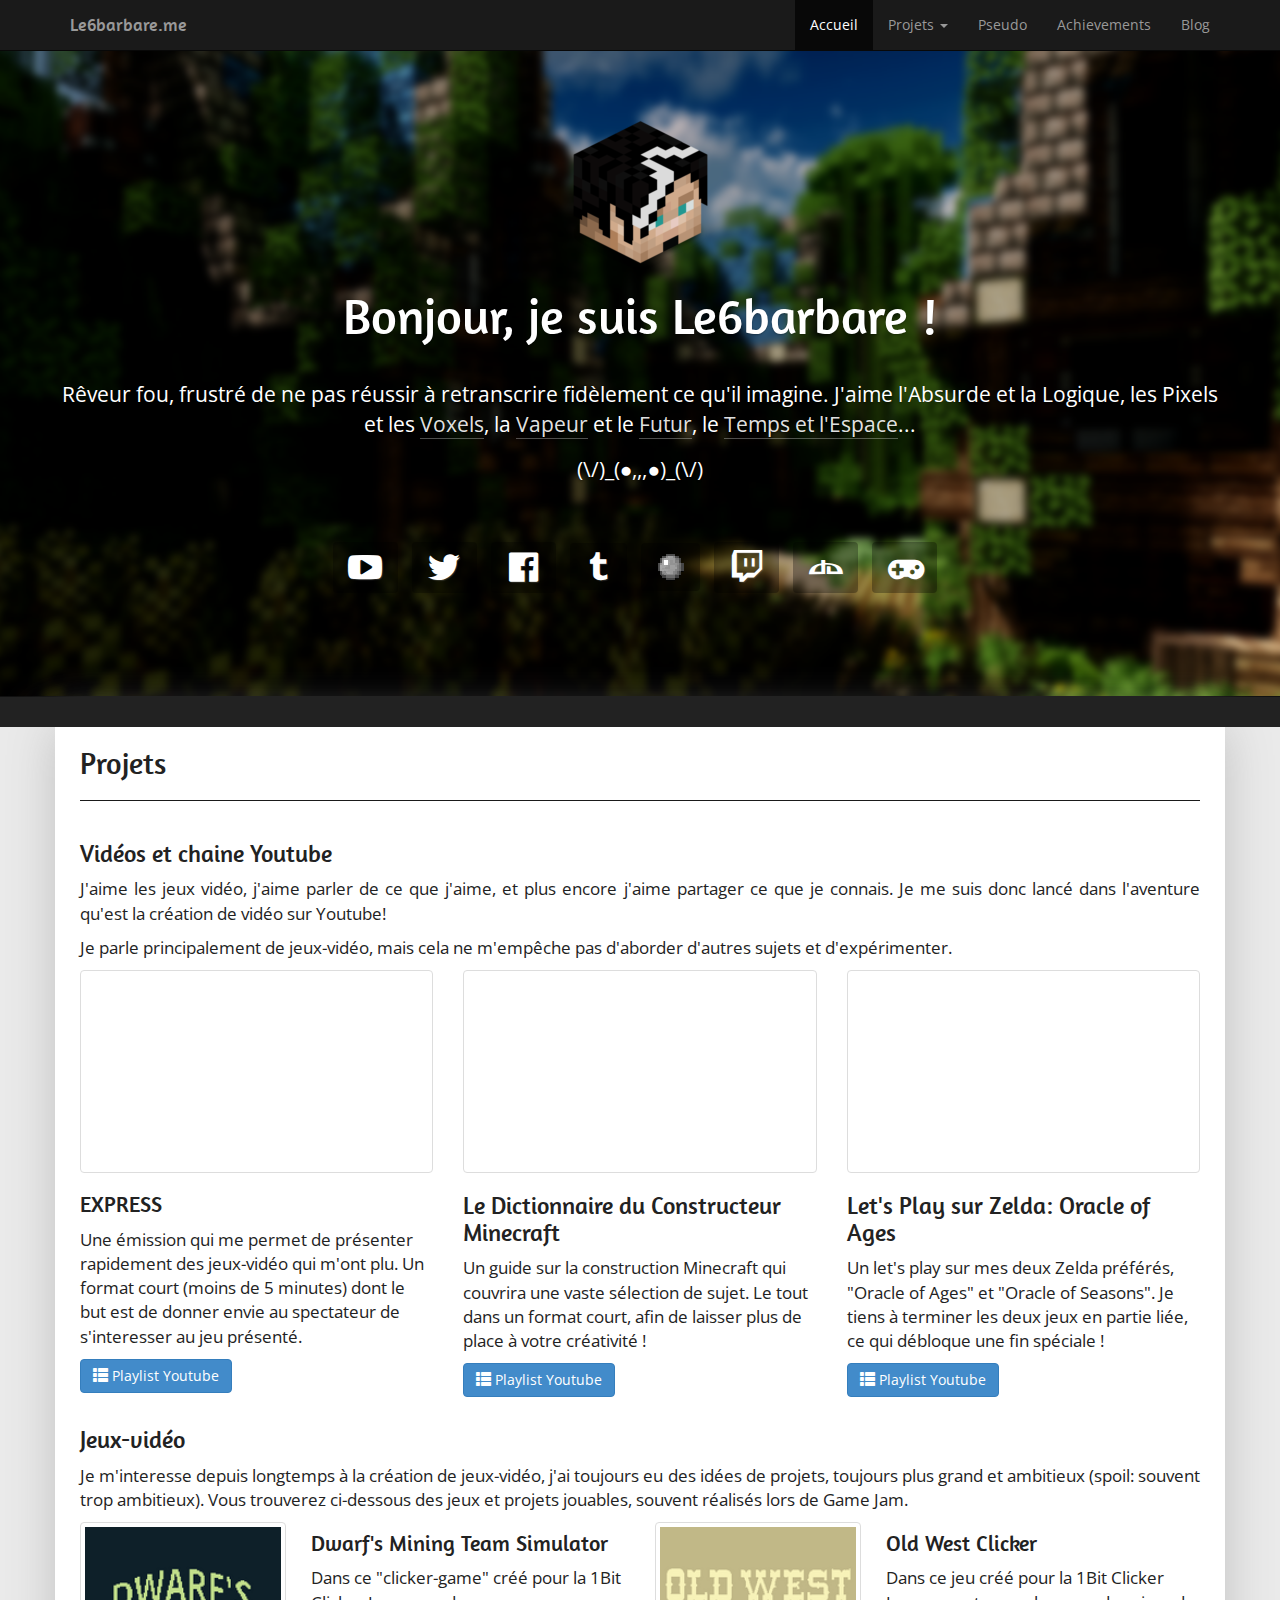
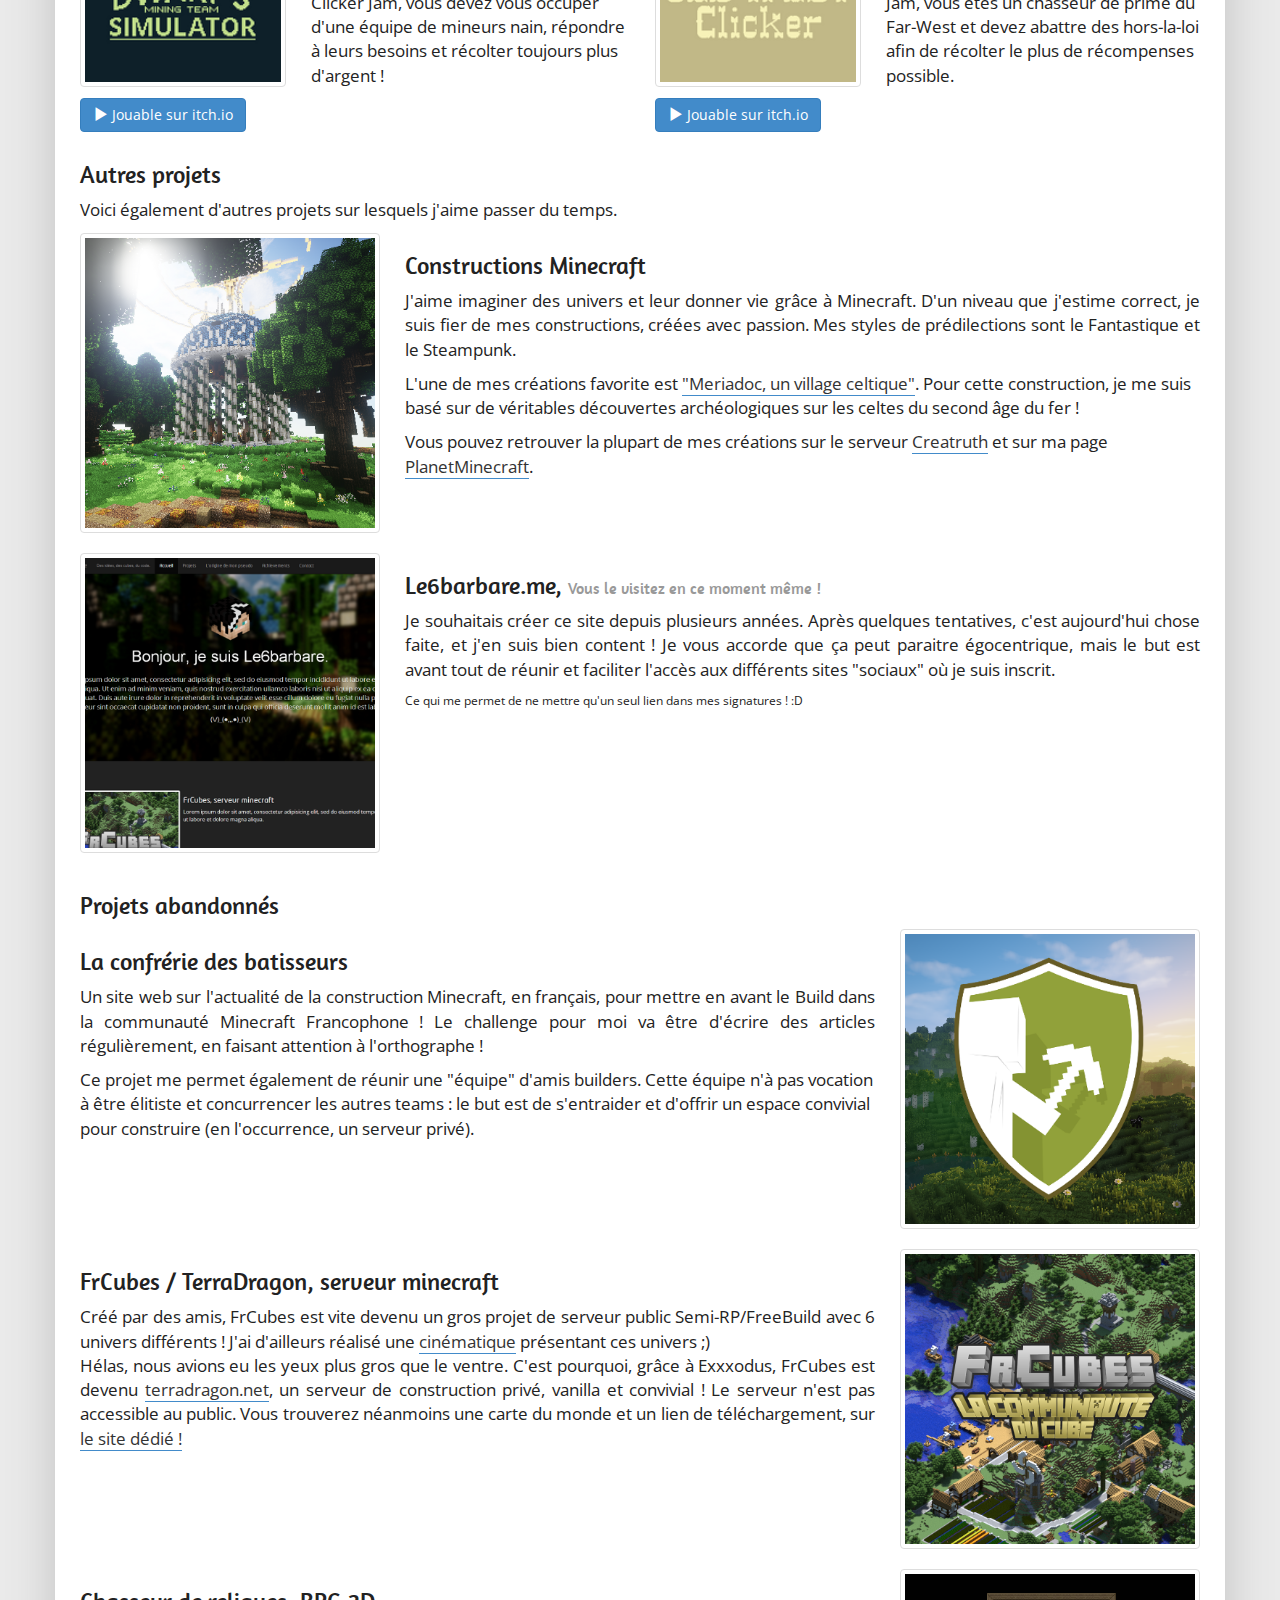
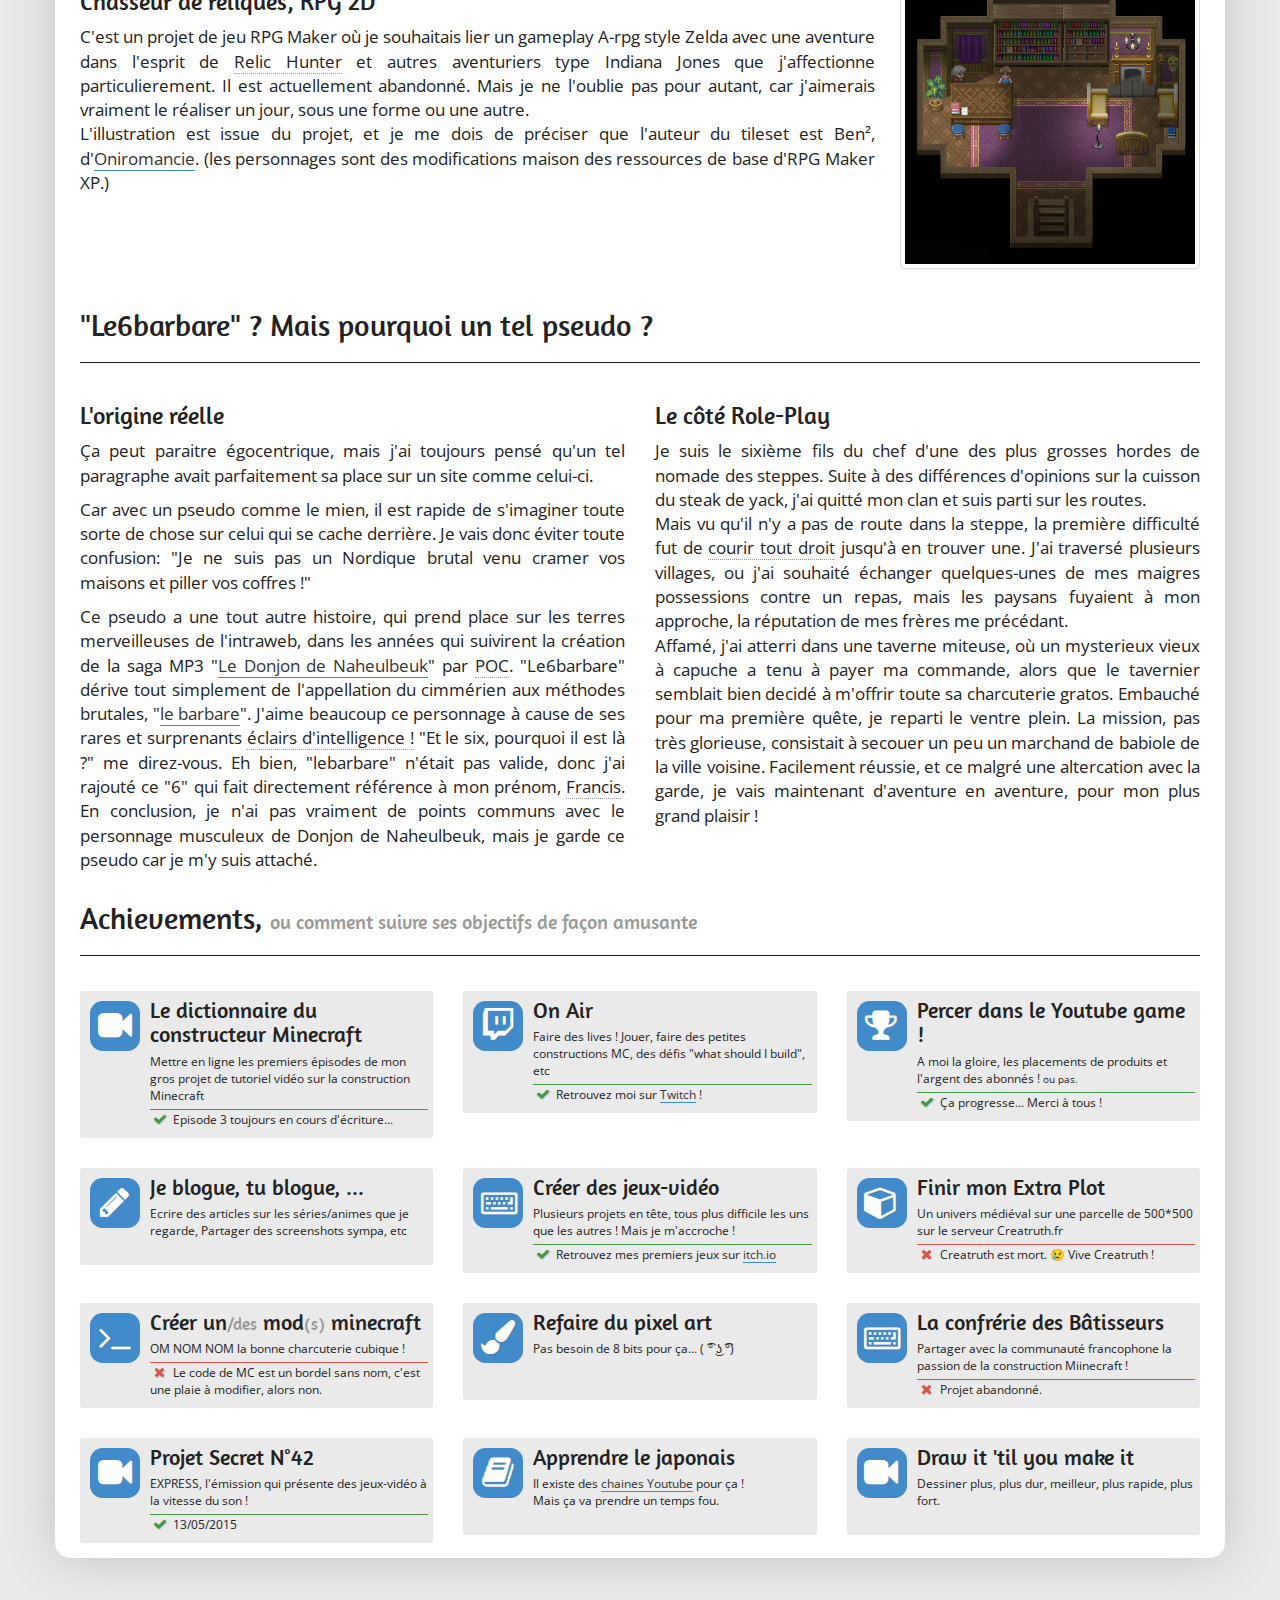
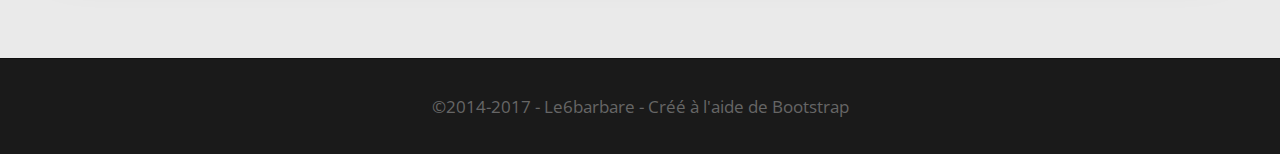
<file: index.html>
<!DOCTYPE html>
<html>
<head>
	<meta http-equiv="Content-Type" content="text/html; charset=UTF-8">
	<meta charset="utf-8">
	<meta name="viewport" content="width=device-width, initial-scale=1.0">

	<title>Bonjour, je suis Le6barbare !</title>

	<!-- Ajout des meta pour référencement !-->
    <meta name="description" content="Rêveur fou, frustré de ne pas réussir à retranscrire fidèlement ce qu'il imagine. J'aime l'absurde et la logique, les Pixels et les Voxels, la Vapeur et le Futur...">
    <meta name="author" content="Le6barbare">
    <link href="https://plus.google.com/108035519529086356858" rel="publisher">

	<link rel="shortcut icon" href="./img/favicon.ico">
	<link href="./css/bootstrap.css" rel="stylesheet">
	<link href='http://fonts.googleapis.com/css?family=Open+Sans:400,600,300' rel='stylesheet' type='text/css'>
	<link rel="stylesheet" media="screen" type="text/css" href="./css/style.css" />
	<link rel="stylesheet" media="screen" type="text/css" href="./css/icon.css" />
	<script>
		(function(i,s,o,g,r,a,m){i['GoogleAnalyticsObject']=r;i[r]=i[r]||function(){(i[r].q=i[r].q||[]).push(arguments)},i[r].l=1*new Date();a=s.createElement(o),m=s.getElementsByTagName(o)[0];a.async=1;a.src=g;m.parentNode.insertBefore(a,m)})(window,document,'script','//www.google-analytics.com/analytics.js','ga');
		ga('create', 'UA-49231949-1', 'le6barbare.me');
		ga('send', 'pageview');
	</script>
</head>
<body data-spy="scroll" data-target=".navbar" id="top">
	<!-- Nav' bar -->
	<nav class="navbar navbar-inverse navbar-fixed-top" role="navigation">
		<div class="container">
			<div class="navbar-header">
				<button type="button" class="navbar-toggle" data-toggle="collapse" data-target=".navbar-collapse">
					<span class="sr-only">Toggle navigation</span>
					<span class="icon-bar"></span>
					<span class="icon-bar"></span>
					<span class="icon-bar"></span>
				</button>
				<a class="navbar-brand" href="#">Le6barbare.me</a>
			</div>

			<div class="collapse navbar-collapse">
				<ul class="nav navbar-nav navbar-right">
					<li class="active"><a href="#top">Accueil</a></li>
					<li class="dropdown">
						<a href="#" class="dropdown-toggle" data-toggle="dropdown">Projets <b class="caret"></b></a>
						<ul class="dropdown-menu">
							<li><a href="#videos">Vidéos</a></li>
							<li><a href="#jeux">Jeux</a></li>
							<li><a href="#autres">Autres</a></li>
							<li><a href="#projetsabandon">Projets Abandonnés</a></li>
						</ul>
					</li>
					<li><a href="#pseudo">Pseudo</a></li>
					<li><a href="#achievements">Achievements</a></li>
					<li><a href="http://le6barbare.tumblr.com/">Blog</a></li>
				</ul>
			</div>
		</div>
	</nav>

	<div class="jumbotron">
		<div class="container">
			<div class="row">
				<img class="hidden-xs" src="./img/head.png" alt="La tête de mon skin MC en 3D.">
				<h1>Bonjour, je suis Le6barbare !</h1>
				<p>Rêveur fou, frustré de ne pas réussir à retranscrire fidèlement ce qu'il imagine. J'aime l'Absurde et la Logique, les Pixels et les <a href="https://minecraft.net/">Voxels</a>, la <a href="http://fr.wikipedia.org/wiki/Steampunk">Vapeur</a> et le <a href="http://fr.wikipedia.org/wiki/Cyberpunk">Futur</a>, le <a href="http://fr.wikipedia.org/wiki/Doctor_Who">Temps et l'Espace</a>...</p>
				<p>(\/)_(●,,,●)_(\/)</p>
			</div>

			<div class="row">
                <div class="col-md-12 social">
                    <ul>
						<li>
							<a href="https://www.youtube.com/user/le6barbare">
								<i class="icon-youtube"></i><span>Youtube</span>
							</a>
						</li>
						<li>
							<a href="https://twitter.com/Le6barbare">
								<i class="icon-twitter"></i><span>Twitter</span>
							</a>
						</li>
						<li>
							<a href="https://www.facebook.com/le6barbare/">
								<i class="icon-facebook"></i><span>Facebook</span>
							</a>
						</li>
						<li>
							<a href="https://le6barbare.tumblr.com/">
								<i class="icon-tumblr"></i><span>Tumblr</span>
							</a>
						</li>
						<li>
							<a href="https://www.planetminecraft.com/member/le6barbare/">
								<div class="pmc-icon"></div><span>PlanetMinecraft</span>
							</a>
						</li>
						<li>
							<a href="https://www.twitch.tv/le6barbare">
								<i class="icon-twitch"></i><span>Twitch</span>
							</a>
						</li>
						<li>
							<a href="https://le6barbare.deviantart.com/">
								<i class="icon-deviantart"></i><span>DeviantArt</span>
							</a>
						</li>
						<li>
							<a href="https://le6barbare.itch.io/">
								<i class="icon-gamepad"></i><span>DeviantArt</span>
							</a>
						</li>
                    </ul>
                </div>
            </div>

		</div>
	</div>

	<div id="JumboSeparator"></div>

	<div class="container content" role="main">
		<section id="projets">
			<h2>Projets</h2>
			<hr>
			<div class="row">
				<div class="col-md-12">
					<h3 class="text-left" id="videos">Vidéos et chaine Youtube</h3>
					<p class="text-justify">J'aime les jeux vidéo, j'aime parler de ce que j'aime, et plus encore j'aime partager ce que je connais. Je me suis donc lancé dans l'aventure qu'est la création de vidéo sur Youtube!</p>
					<p>Je parle principalement de jeux-vidéo, mais cela ne m'empêche pas d'aborder d'autres sujets et d'expérimenter.</p>
				</div>
			</div>
            <div class="row">
                <div class="col-sm-4 col-md-4">
                    <div class="thumbnail">
                        <div class="vid hidden-xs">
                            <iframe width="560" height="315" src="http://www.youtube.com/embed/la8T0hXz4WI?showinfo=0" frameborder="0" allowfullscreen></iframe>
                        </div>
					</div>
					<h4>EXPRESS</h4>
					<p>Une émission qui me permet de présenter rapidement des jeux-vidéo qui m'ont plu. Un format court (moins de 5 minutes) dont le but est de donner envie au spectateur de s'interesser au jeu présenté.</p>
					<p><a href="https://www.youtube.com/playlist?list=PLshfY-2nkXZLIM43utQe7dsjrm4D5pAsj"><button type="button" class="btn btn-primary"><span class="glyphicon glyphicon-th-list"></span> Playlist Youtube</button></a></p>
                </div>
                <div class="col-sm-4 col-md-4">
                    <div class="thumbnail">
                        <div class="vid hidden-xs">
                            <iframe width="560" height="315" src="http://www.youtube.com/embed/vH6ZpjrUTPg?showinfo=0" frameborder="0" allowfullscreen></iframe>
                        </div>
					</div>
					<h3>Le Dictionnaire du Constructeur Minecraft</h3>
					<p>Un guide sur la construction Minecraft qui couvrira une vaste sélection de sujet. Le tout dans un format court, afin de laisser plus de place à votre créativité ! </p>
					<p><a href="https://www.youtube.com/playlist?list=PLshfY-2nkXZLQovrtC-97bB1lC0KXJF5F"><button type="button" class="btn btn-primary"><span class="glyphicon glyphicon-th-list"></span> Playlist Youtube</button></a></p>
                </div>
                <div class="col-sm-4 col-md-4">
                    <div class="thumbnail">
                        <div class="vid hidden-xs">
                            <iframe width="560" height="315" src="http://www.youtube.com/embed/kPXfuApzOhA?showinfo=0" frameborder="0" allowfullscreen></iframe>
                        </div>
					</div>
					<h3>Let's Play sur Zelda: Oracle of Ages</h3>
					<p>Un let's play sur mes deux Zelda préférés, "Oracle of Ages" et "Oracle of Seasons". Je tiens à terminer les deux jeux en partie liée, ce qui débloque une fin spéciale !</p>
					<p><a href="https://www.youtube.com/playlist?list=PLshfY-2nkXZLC9virZ9MhO_Sm3iUIdcRx"><button type="button" class="btn btn-primary"><span class="glyphicon glyphicon-th-list"></span> Playlist Youtube</button></a></p>
                </div>
            </div>



			<div class="row">
				<div class="col-md-12">
					<h3 id="jeux">Jeux-vidéo</h3>
					<p class="text-justify">Je m'interesse depuis longtemps à la création de jeux-vidéo, j'ai toujours eu des idées de projets, toujours plus grand et ambitieux (spoil: souvent trop ambitieux). Vous trouverez ci-dessous des jeux et projets jouables, souvent réalisés lors de Game Jam.</p>
				</div>
			</div>
			<div class="row">
                <div class="col-md-6">
					<img src="./img/dwarfsminingteamsimulator.png" class="pull-left thumbnail game" alt="Dwarf's Mining Team Simulator Title'">
					<h4>Dwarf's Mining Team Simulator</h4>
					<p>Dans ce "clicker-game" créé pour la 1Bit Clicker Jam, vous devez vous occuper d'une équipe de mineurs nain, répondre à leurs besoins et récolter toujours plus d'argent !</p>
					<p><a href="https://le6barbare.itch.io/dwarfs-mining-team-simulator"><button type="button" class="btn btn-primary"><span class="glyphicon glyphicon-play"></span> Jouable sur itch.io</button></a></p>
                </div>
                <div class="col-md-6">
					<img src="./img/oldwestclicker.png" class="pull-left thumbnail game" alt="Old West Clicker Title">
					<h4>Old West Clicker</h4>
					<p>Dans ce jeu créé pour la 1Bit Clicker Jam, vous etes un chasseur de prime du Far-West et devez abattre des hors-la-loi afin de récolter le plus de récompenses possible.</p>
					<p><a href="https://le6barbare.itch.io/old-west-clicker"><button type="button" class="btn btn-primary"><span class="glyphicon glyphicon-play"></span> Jouable sur itch.io</button></a></p>
                </div>
            </div>



			<div class="row">
				<div class="col-md-12">
					<h3 class="text-left" id="autres">Autres projets</h3>
					<p class="text-justify">Voici également d'autres projets sur lesquels j'aime passer du temps.</p>					
				</div>
			</div>
			<div class="row">
				<div class="col-md-12">
					<img src="./img/build.png" class="pull-left thumbnail" alt="">
					<h3 class="text-left" id="autres">Constructions Minecraft</h3>
					<p class="text-justify">J'aime imaginer des univers et leur donner vie grâce à Minecraft. D'un niveau que j'estime correct, je suis fier de mes constructions, créées avec passion. Mes styles de prédilections sont le Fantastique et le Steampunk.</p>
                    <p>L'une de mes créations favorite est <a href="http://www.planetminecraft.com/project/meriadoc-a-celtic-village/">"Meriadoc, un village celtique"</a>. Pour cette construction, je me suis basé sur de véritables découvertes archéologiques sur les celtes du second âge du fer !</p>
					<p>Vous pouvez retrouver la plupart de mes créations sur le serveur <a href="http://creatruth.fr/">Creatruth</a> et sur ma page <a href="http://www.planetminecraft.com/member/le6barbare/">PlanetMinecraft</a>.</p>
				</div>
			</div>
			<div class="row">
				<div class="col-md-12">
					<img src="./img/site.png" class="pull-left thumbnail" alt="Capture d'écran du site">
					<h3>Le6barbare.me, <small>Vous le visitez en ce moment même !</small></h3>
					<p class="text-justify">Je souhaitais créer ce site depuis plusieurs années. Après quelques tentatives, c'est aujourd'hui chose faite, et j'en suis bien content ! Je vous accorde que ça peut paraitre égocentrique, mais le but est avant tout de réunir et faciliter l'accès aux différents sites "sociaux" où je suis inscrit. <p class="small">Ce qui me permet de ne mettre qu'un seul lien dans mes signatures ! :D</p></p>
				</div>
			</div>



			<div class="row">
				<div class="col-md-12">
					<h3 class="text-left" id="projetsabandon">Projets abandonnés</h3>
				</div>
			</div>
			<div class="row">
				<div class="col-md-12">
					<img src="./img/confrerie.png" class="pull-right thumbnail" alt="">
					<h3 class="text-left">La confrérie des batisseurs</h3>
					<p class="text-justify">Un site web sur l'actualité de la construction Minecraft, en français, pour mettre en avant le Build dans la communauté Minecraft Francophone ! Le challenge pour moi va être d'écrire des articles régulièrement, en faisant attention à l'orthographe !</p>
                    <p>Ce projet me permet également de réunir une "équipe" d'amis builders. Cette équipe n'à pas vocation à être élitiste et concurrencer les autres teams : le but est de s'entraider et d'offrir un espace convivial pour construire (en l'occurrence, un serveur privé).</p>
				</div>
			</div>
			<div class="row">
				<div class="col-md-12">
					<img src="./img/frcubes.png" class="pull-right thumbnail" alt="Rendu 3D de la map médiavale et logo de FrCubes" >
					<h3>FrCubes / TerraDragon, serveur minecraft</h3>
					<p class="text-justify">Créé par des amis, FrCubes est vite devenu un gros projet de serveur public Semi-RP/FreeBuild avec 6 univers différents ! J'ai d'ailleurs réalisé une <a href="https://www.youtube.com/watch?v=s57Onl31V9w">cinématique</a> présentant ces univers ;)<br>
					Hélas, nous avions eu les yeux plus gros que le ventre. C'est pourquoi, grâce à Exxxodus, FrCubes est devenu <a href="http://terradragon.net/">terradragon.net</a>, un serveur de construction privé, vanilla et convivial ! Le serveur n'est pas accessible au public. Vous trouverez néanmoins une carte du monde et un lien de téléchargement, sur <a href="http://terradragon.net/">le site dédié !</a></p>
				</div>
			</div>
			<div class="row">
				<div class="col-md-12">
					<img src="./img/chasseurderelique.png" class="pull-right thumbnail" alt="Capture d'écran de Chasseur de Relique">
					<h3 class="text-left">Chasseur de reliques, RPG 2D</h3>
					<p class="text-justify">C'est un projet de jeu RPG Maker où je souhaitais lier un gameplay A-rpg style Zelda avec une aventure dans l'esprit de <abbr title="Série TV connue en France sous le nom de &quot;Sydney Fox, l'aventuriere&quot;">Relic Hunter</abbr> et autres aventuriers type Indiana Jones que j'affectionne particulierement. Il est actuellement abandonné. Mais je ne l'oublie pas pour autant, car j'aimerais vraiment le réaliser un jour, sous une forme ou une autre.<br>
					L'illustration est issue du projet, et je me dois de préciser que l'auteur du tileset est Ben², d'<a href="http://www.rpg-maker.fr/">Oniromancie</a>. (les personnages sont des modifications maison des ressources de base d'RPG Maker XP.)</p>
				</div>
			</div>
		</section>

		<section id="pseudo">
			<h2>"Le6barbare" ? Mais pourquoi un tel pseudo ?</h2>
			<hr>
			<div class="row">
				<div class="col-md-6">
					<h3>L'origine réelle</h3>
					<p class="text-justify">Ça peut paraitre égocentrique, mais j'ai toujours pensé qu'un tel paragraphe avait parfaitement sa place sur un site comme celui-ci.</p>
					<p class="text-justify">Car avec un pseudo comme le mien, il est rapide de s'imaginer toute sorte de chose sur celui qui se cache derrière.
					Je vais donc éviter toute confusion: "Je ne suis pas un Nordique brutal venu cramer vos maisons et piller vos coffres !"</p>
					
					<p class="text-justify">Ce pseudo a une tout autre histoire, qui prend place sur les terres merveilleuses de l'intraweb, dans les années qui suivirent la création de la saga MP3 "<a href="http://www.penofchaos.com/donjon/">Le Donjon de Naheulbeuk</a>" par <abbr title="Pen Of Chaos">POC</abbr>.
					"Le6barbare" dérive tout simplement de l'appellation du cimmérien aux méthodes brutales, "<a href="http://encyclopedie.naheulbeuk.com/article.php3?id_article=130">le barbare</a>". J'aime beaucoup ce personnage à cause de ses rares et surprenants <abbr title="&quot;Chaussette !&quot;">éclairs d'intelligence !</abbr>
					"Et le six, pourquoi il est là ?" me direz-vous. Eh bien, "lebarbare" n'était pas valide, donc j'ai rajouté ce "6" qui fait directement référence à mon prénom, <abbr title="Inspiré de &quot;fran6&quot; et &quot;6francs&quot;, vous savez, ce genre de surnom naze qu'on à quand on est gamin.">Francis</abbr>.
					En conclusion, je n'ai pas vraiment de points communs avec le personnage musculeux de Donjon de Naheulbeuk, mais je garde ce pseudo car je m'y suis attaché.
					</p>
				</div>
				<div class="col-md-6">
					<h3>Le côté Role-Play</h3>
					<p class="text-justify">Je suis le sixième fils du chef d'une des plus grosses hordes de nomade des steppes. Suite à des différences d'opinions sur la cuisson du steak de yack, j'ai quitté mon clan et suis parti sur les routes.<br>
					Mais vu qu'il n'y a pas de route dans la steppe, la première difficulté fut de <abbr title="Et même que quand on fait ça, si on fait pas gaffe, on peut se prendre un mur. Heureusement, y'a pas de mur dans la plaine.">courir tout droit</abbr> jusqu'à en trouver une. J'ai traversé plusieurs villages, ou j'ai souhaité échanger quelques-unes de mes maigres possessions contre un repas, mais les paysans fuyaient à mon approche, la réputation de mes frères me précédant.<br>
					Affamé, j'ai atterri dans une taverne miteuse, où un mysterieux vieux à capuche a tenu à payer ma commande, alors que le tavernier semblait bien decidé à m'offrir toute sa charcuterie gratos. Embauché pour ma première quête, je reparti le ventre plein. La mission, pas très glorieuse, consistait à secouer un peu un marchand de babiole de la ville voisine. Facilement réussie, et ce malgré une altercation avec la garde, je vais maintenant d'aventure en aventure, pour mon plus grand plaisir !</p>
				</div>
			</div>
		</section>

		<section id="achievements">
			<h2>Achievements, <small>ou comment suivre ses objectifs de façon amusante</small></h2>
			<hr>
			<div class="row">
				<div class="col-md-12">

					<div class="row">
						<div class="col-md-4">
							<div class="achievement">
								<div class="media">
									<div class="media-object pull-left">
										<i class="icon-video"></i>
									</div>
									<div class="media-body">
										<h4 class="media-heading">Le dictionnaire du constructeur Minecraft</h4>
										<p class="small">Mettre en ligne les premiers épisodes de mon gros projet de tutoriel vidéo sur la construction Minecraft</p>
                                        <p class="status success small"><i class="icon-ok"></i> Episode 3 toujours en cours d'écriture...</p>
									</div>
								</div>
							</div>
						</div>
						<div class="col-md-4">
							<div class="achievement">
								<div class="media">
									<div class="media-object pull-left">
										<i class="icon-twitch"></i>
									</div>
									<div class="media-body">
										<h4 class="media-heading">On Air</h4>
										<p class="small">Faire des lives ! Jouer, faire des petites constructions MC, des défis "what should I build", etc</p>
                                        <p class="status success small"><i class="icon-ok"></i> Retrouvez moi sur <a href="https://www.twitch.tv/">Twitch</a> !</p>
									</div>
								</div>
							</div>
						</div>
						<div class="col-md-4">
							<div class="achievement">
								<div class="media">
									<div class="media-object pull-left">
										<i class="icon-award"></i>
									</div>
									<div class="media-body">
										<h4 class="media-heading">Percer dans le Youtube game !</h4>
										<p class="small">A moi la gloire, les placements de produits et l'argent des abonnés !<span class="small"> ou pas.</span></p>
                                        <p class="status success small"><i class="icon-ok"></i> Ça progresse... Merci à tous !</br>
									</div>
								</div>
							</div>
						</div>
					</div>

					<div class="row">
						<div class="col-md-4">
							<div class="achievement">
								<div class="media">
									<div class="media-object pull-left">
										<i class="icon-pencil"></i>
									</div>
									<div class="media-body">
										<h4 class="media-heading">Je blogue, tu blogue, ... </h4>
										<p class="small">Ecrire des articles sur les séries/animes que je regarde, Partager des screenshots sympa, etc</p>
									</div>
								</div>
							</div>
						</div>
						<div class="col-md-4">
							<div class="achievement">
								<div class="media">
									<div class="media-object pull-left">
										<i class="icon-keyboard"></i>
									</div>
									<div class="media-body">
										<h4 class="media-heading">Créer des jeux-vidéo</h4>
										<p class="small">Plusieurs projets en tête, tous plus difficile les uns que les autres ! Mais je m'accroche !</p>
										<p class="status success small"><i class="icon-ok"></i> Retrouvez mes premiers jeux sur <a href="https://le6barbare.itch.io/">itch.io</a></br>
									</div>
								</div>
							</div>
						</div>
						<div class="col-md-4">
							<div class="achievement">
								<div class="media">
									<div class="media-object pull-left">
										<i class="icon-cube"></i>
									</div>
									<div class="media-body">
										<h4 class="media-heading">Finir mon Extra Plot</h4>
										<p class="small">Un univers médiéval sur une parcelle de 500*500 sur le serveur Creatruth.fr</p>
										<p class="status fail small"><i class="icon-cancel"></i> Creatruth est mort. 😢 Vive Creatruth !</p>
									</div>
								</div>
							</div>
						</div>
					</div>

					<div class="row">
						<div class="col-md-4">
							<div class="achievement">
								<div class="media">
									<div class="media-object pull-left">
										<i class="icon-terminal"></i>
									</div>
									<div class="media-body">
										<h4 class="media-heading">Créer un<small>/des</small> mod<small>(s)</small> minecraft</h4>
										<p class="small">OM NOM NOM la bonne charcuterie cubique !</p>
										<p class="status fail small"><i class="icon-cancel"></i> Le code de MC est un bordel sans nom, c'est une plaie à modifier, alors non.</p>
									</div>
								</div>
							</div>
						</div>
						<div class="col-md-4">
							<div class="achievement">
								<div class="media">
									<div class="media-object pull-left">
										<i class="icon-brush"></i>
									</div>
									<div class="media-body">
										<h4 class="media-heading">Refaire du pixel art</h4>
										<p class="small">Pas besoin de 8 bits pour ça... ( ͡° ͜ʖ ͡°)</p>
									</div>
								</div>
							</div>
						</div>
						<div class="col-md-4">
							<div class="achievement">
								<div class="media">
									<div class="media-object pull-left">
										<i class="icon-keyboard"></i>
									</div>
									<div class="media-body">
										<h4 class="media-heading">La confrérie des Bâtisseurs</h4>
										<p class="small">Partager avec la communauté francophone la passion de la construction Miinecraft !</p>
										<p class="status fail small"><i class="icon-cancel"></i> Projet abandonné.</p>
									</div>
								</div>
							</div>
						</div>
					</div>
                    
                    <div class="row">
						<div class="col-md-4">
							<div class="achievement">
								<div class="media">
									<div class="media-object pull-left">
										<i class="icon-video"></i>
									</div>
									<div class="media-body">
										<h4 class="media-heading">Projet Secret N°42</h4>
										<p class="small">EXPRESS, l'émission qui présente des jeux-vidéo à la vitesse du son !</p>
                                        <p class="status success small"><i class="icon-ok"></i> 13/05/2015</p>
									</div>
								</div>
							</div>
						</div>
						<div class="col-md-4">
							<div class="achievement">
								<div class="media">
									<div class="media-object pull-left">
										<i class="icon-book"></i>
									</div>
									<div class="media-body">
										<h4 class="media-heading">Apprendre le japonais</h4>
										<p class="small">Il existe des <a href="https://www.youtube.com/channel/UChFfLNTK64xQj7NscGmLLLg">chaines Youtube</a> pour ça !</br>Mais ça va prendre un temps fou.</p>
									</div>
								</div>
							</div>
						</div>
						<div class="col-md-4">
							<div class="achievement">
								<div class="media">
									<div class="media-object pull-left">
										<i class="icon-video"></i>
									</div>
									<div class="media-brush">
										<h4 class="media-heading">Draw it 'til you make it</h4>
										<p class="small">Dessiner plus, plus dur, meilleur, plus rapide, plus fort.</p>
									</div>
								</div>
							</div>
						</div>
					</div>
				</div>
			</div>
		</section>

	</div><!-- /.container -->

	<div id="footer" role="contentinfo">

		<footer><p class="text-center">©2014-2017 - Le6barbare - Créé à l'aide de Bootstrap</p></footer>

	</div>

	<!-- chargement des scripts JS -->
	<script src="./js/jquery-1.10.2.min.js"></script>
	<!--<script src="https://code.jquery.com/jquery-3.2.1.min.js"></script>-->
	<script src="./js/bootstrap.js"></script>
	<script type="text/javascript">
		$(function() {
			$('a[href*=#]:not([href=#])').click(function() {
				$(':focus').blur();
				if (location.pathname.replace(/^\//, '') == this.pathname.replace(/^\//, '') || location.hostname == this.hostname) {
					var target = $(this.hash);
					target = target.length ? target : $('[name=' + this.hash.slice(1) + ']');
					if (target.length) {
						$('html,body').animate({
							scrollTop: target.offset().top - 60
						}, 1000);
						return false;
					}
				}
			});
		});
	</script>
</body>
</html>
</file>
<file: css/style.css>
@font-face {
	font-family: 'amaranth';
	src: url('../fonts/amaranth/amaranth-regular-webfont.eot');
	src: url('../fonts/amaranth/amaranth-regular-webfont.eot?#iefix') format('embedded-opentype'),
		 url('../fonts/amaranth/amaranth-regular-webfont.woff') format('woff'),
		 url('../fonts/amaranth/amaranth-regular-webfont.ttf') format('truetype'),
		 url('../fonts/amaranth/amaranth-regular-webfont.svg#amaranthregular') format('svg');
	font-weight: normal;
	font-style: normal;
}

body {
	background-color: #EAEAEA;
	color: #222;
	padding-top: 50px;
	font-family: 'Open Sans', sans-serif;
}

p {
	font-size: 17px;
}

hr {
	border-color: #1a1a1a;
}

p a {
	color: #333;
	border-bottom: 1px solid #428BCA;
}

p a:hover, p a:focus {
	/*color: #f1f1f1;*/
	border-bottom: 1px solid #428bca;
	text-decoration: none;
}

h1, h2, h3, h4 {
	font-family: "amaranth", Arial, sans-serif;
}

h4, .h4 {
    font-size: 22px;
}

abbr[title], abbr[data-original-title] {
	text-decoration: none;
}

.glyphicon {
    font-size: 15px;
}

.content {
	background-color: white;
	box-shadow: 0px 0px 50px 0px #c0c0c0;
	padding-left: 25px;
    padding-right: 25px;
	border-radius: 0px 0px 15px 15px;
}

.navbar {
	margin-bottom: 0px;
}

.navbar-inverse {
	background-color: #1a1a1a;
}

.navbar-text {
	margin-top: 19px;
	margin-bottom: 14px;
}

.navbar-brand {
	font-family: "amaranth", Arial, sans-serif;
}

.navbar-nav > li > .dropdown-menu  {
    background-color: #1a1a1a;
}

.navbar-nav .dropdown-menu > li > a {
	color: #999;
}

.navbar-nav .dropdown-menu > li > a:hover, .navbar-nav .dropdown-menu > li > a:focus, .navbar-nav .dropdown-menu > .active > a, .navbar-nav .dropdown-menu > .active > a:hover, .navbar-nav .dropdown-menu > .active > a:focus {
	background-color: #080808;
	color: #fff;
}

.jumbotron {
	background: url(../img/1000f.png) no-repeat center center fixed;
	/*background-image: url("../img/1000f.png");
	background-position: center center;*/
	background-size: cover;
	text-align: center;
	padding-top: 70px;
	padding-bottom: 100px;
	margin-bottom: 0px;
	border-bottom: 1px solid #101010;
}

.jumbotron .container {
	font-family: 'Open Sans', sans-serif;
	text-shadow: 0 0 1px rgba(0,0,0,.05),0 1px 2px rgba(0,0,0,.3);
	color: #fff;
}

.jumbotron p {
	font-size: 21px;
	font-weight: 400;
}

.jumbotron p a {
	text-decoration: none;
	color: rgba(255,255,255,0.9);
	border-bottom: 1px solid rgba(255,255,255,0.3);
}

.jumbotron .small {
	font-size: 19px;
	font-weight: 400;
}

.jumbotron h1 {
	color: #fff;
	font-size: 50px;
	margin-bottom: 0.67em;
}

.jumbotron h1 img {
	margin-right: 0.9em;
}

@media (max-width: 1024px) {
	.jumbotron {
		padding-bottom: 90px;
	}
}




#JumboSeparator {
    position: relative;
	z-index: 1;
	background-color: #222;
	padding: 15px 0;
}

.social {
	margin-top: 40px;
}

.social span{
	display: none;
}

.social ul li {
	display: inline-block;
    margin: 0;
    list-style: none;
}

.social a {
    line-height: 1;
    position: relative;
    display: block;
    margin: 3px 7px 3px 0;
    padding: 9px;
    text-align: center;
    border-radius: 4px;
    background: rgba(0, 0, 0, 0.3);
}













	#projets img, #projetsabandon img {
		height: 300px;
		width: 300px;
	}

	#projets img.game {
		width: 206px;
		height: 165px;
	}

	.game.thumbnail {
		margin-bottom: 10px;
	}

@media (max-width: 991px) {
	.youtube {
		height: 169px;
		width: 300px;
	}
	#achievements .col-md-4 {
		padding-bottom: 15px;
	}
	#achievements .col-md-12 .row {
		padding-bottom: 0px;
	}
	#footer {
		margin-top: 10px !important;
	}
}

@media (max-width: 768px) {
	#projets img {
		height: 200px;
		width: 200px;
	}
	.youtube {
		height: 113px;
		width: 200px;
	}
}

@media (max-width: 480px) {
	#projets img {
		display: none !important;
	}
	.youtube {
		display: none !important;
	}
	.text-right {
		text-align: left;
	}
}

.pull-left {
	margin-right: 25px;
}

.pull-right {
	margin-left: 25px;
}


@media (min-width: 992px) {
	#achievements .col-md-12 .row {
		padding-top: 15px;
		padding-bottom: 15px;
	}
}

.achievement {
	background-color: #eaeaea;
	color: #222;
	padding: 5px;
	/*margin: 5px 0 5px 0;*/
	border-radius: 3px;
	min-height: 97px;
}

.achievement p {
	margin: 0px;
}

.achievement .status {
    margin: 5px 0px;
    padding-top: 1px;
}

.success {
    border-top: 1px solid #459645;
}

.fail {
    border-top: 1px solid #d9534f;
}

.status .icon-ok {
    color: #459645;
}

.status .icon-cancel {
    color: #d9534f;
}

.media-heading {
	margin-top: 3px;
}
.media-object {
	height: 50px;
	width: 50px;
	border-radius: 25%;
	background-color: #428bca;
	margin: 5px;
	padding: 8px 0px 0px 1px;
	color: #fff;
}

.vid {
    position: relative;
    padding-bottom: 56.25%;
    /*padding-top: 30px;*/
    height: 0;
    overflow: hidden;
}
 
.vid iframe,
.vid object,
.vid embed {
    position: absolute;
    top: 0;
    left: 0;
    width: 100%;
    height: 100%;
}

#footer {
	margin-top: 100px;
	padding-top: 10px;
	background-color: #1a1a1a;
	border-top: 1px solid #101010;
}

footer {
	font-family: 'Open Sans', sans-serif;
	font-size: 18px;
	color: #666;
	padding-bottom: 25px;
	margin-top: 26px;
}
</file>
<file: css/icon.css>
@font-face {
  font-family: 'icon';
  src: url('../fonts/icon/icon.eot?32850108');
  src: url('../fonts/icon/icon.eot?32850108#iefix') format('embedded-opentype'),
       url('../fonts/icon/icon.woff2?32850108') format('woff2'),
       url('../fonts/icon/icon.woff?32850108') format('woff'),
       url('../fonts/icon/icon.ttf?32850108') format('truetype'),
       url('../fonts/icon/icon.svg?32850108#icon') format('svg');
  font-weight: normal;
  font-style: normal;
}
/* Chrome hack: SVG is rendered more smooth in Windozze. 100% magic, uncomment if you need it. */
/* Note, that will break hinting! In other OS-es font will be not as sharp as it could be */
/*
@media screen and (-webkit-min-device-pixel-ratio:0) {
  @font-face {
    font-family: 'icon';
    src: url('../font/icon.svg?32850108#icon') format('svg');
  }
}
*/
 
[class^="icon-"]:before, [class*=" icon-"]:before {
  font-family: "icon";
  font-style: normal;
  font-weight: normal;
  speak: none;
 
  display: inline-block;
  text-decoration: inherit;
  width: 1em;
  margin-right: .2em;
  text-align: center;
  /* opacity: .8; */
 
  /* For safety - reset parent styles, that can break glyph codes*/
  font-variant: normal;
  text-transform: none;
     
  /* fix buttons height, for twitter bootstrap */
  line-height: 1em;
 
  /* Animation center compensation - margins should be symmetric */
  /* remove if not needed */
  margin-left: .2em;
 
  /* you can be more comfortable with increased icons size */
  font-size: 240%;

  /* Font smoothing. That was taken from TWBS */
  -webkit-font-smoothing: antialiased;
  -moz-osx-font-smoothing: grayscale;

  /* Uncomment for 3D effect */
  text-shadow: 1px 1px 1px rgba(127, 127, 127, 0.3);
}
 
.icon-youtube:before { content: '\e800'; } /* '' */
.icon-lastfm:before { content: '\e801'; } /* '' */
.icon-gplus:before { content: '\e802'; font-size: 200%; vertical-align: 3px; margin-right: 10px; } /* '' */
.icon-twitter:before { content: '\e803'; } /* '' */
.icon-reddit:before { content: '\e804'; } /* '' */
.icon-flickr:before { content: '\e806'; } /* '' */
.icon-github:before { content: '\e807'; font-size: 200%; vertical-align: 3px; } /* '' */
.icon-tumblr:before { content: '\e808'; font-size: 200%; vertical-align: 3px; } /* '' */
.icon-deviantart:before { content: '\e809'; } /* '' */
.icon-twitch:before { content: '\e80a'; } /* '' */
.icon-facebook:before { content: '\e815'; } /* '' */

.icon-keyboard:before { content: '\e805'; } /* '' */
.icon-pencil:before { content: '\e80b'; } /* '' */
.icon-gamepad:before { content: '\e80c'; } /* '' */
.icon-award:before { content: '\e80d'; } /* '' */
.icon-video:before { content: '\e80e'; } /* '' */
.icon-brush:before { content: '\e80f'; } /* '' */
.icon-terminal:before { content: '\e810'; } /* '' */
.icon-ok:before { content: '\e811'; font-size: 120%; } /* '' */
.icon-cancel:before { content: '\e813'; font-size: 120%; } /* '' */
.icon-cube:before { content: '\e814'; } /* '' */
.icon-cubes:before { content: '\e812'; } /* '' */
.icon-lab:before { content: '\e816'; } /* '' */
.icon-book:before { content: '\e817'; } /* '' */
.icon-magic:before { content: '\e818'; } /* '' */

[class^="icon-"].small {
    font-size: 60%;
}

.social span {
  color: #ffffff;
  vertical-align: 7px;
  font-size: 17px;
  font-weight: 400;
}

.social ul {
  text-align: center;
  margin: 0 auto;
  padding: 0px;
}

.social ul a li:first-child {
  padding-left: 0px;
}

.social ul a li {
  display: inline-block;
  padding-left: 24px;
}

.social [class^="icon-"] {
  color: #fff;
  transition: color 500ms ease;
  -webkit-transition: color 500ms ease;
}

.social li:hover>a>.icon-youtube {
  color: rgb(212, 56, 56);
}

.social li:hover>a>.icon-github {
  color: #4183c4;
}

.social li:hover>a>.icon-deviantart {
  color: rgb(181, 198, 68);
}

.social li:hover>a>.icon-flickr {
  color: rgb(189, 65, 129);
}

.social li:hover>a>.icon-twitter {
  color: rgb(76, 157, 188);
}

.social li:hover>a>.icon-facebook {
  color: rgb(59, 89, 152);
}

.social li:hover>a>.icon-lastfm {
  color: rgb(209, 60, 84);
}

.social li:hover>a>.icon-tumblr {
  color: rgb(65, 98, 129);
}

.social li:hover>a>.icon-twitch {
  color: #7F4ED8;
}

.social li:hover>a>.icon-gplus {
  color: #D03A3A;
}

.social li:hover>a>.icon-gamepad {
  color: #FA5C5C;
}


.pmc-icon {
  height: 30px;
  width: 30px;
  background: url(../img/pmc.png) no-repeat center center;
  display: inline-block;
  margin-right: .4em;
  margin-left: .4em;
  vertical-align: -3px;
  transition: background 500ms ease;
  -webkit-transition: background 500ms ease;
}

.social li:hover>a>.pmc-icon {
  background: url(../img/pmc-hover.png) no-repeat center center;
  display: inline-block;
}

ul a:hover, ul a:focus {
  text-decoration: none;
}

.social li:hover>a>span {
  border-bottom: 1px solid #428BCA;
}

.breakout, .topbreakout {
  display: inline-block;
}

@media (min-width: 1200px) {
    .social a {
        margin-right: 10px;
    }
}
@media (max-width: 1199px) {
  .breakout, .topbreakout {
    display: block;
  }
  .topbreakout {
    padding-bottom: 15px;
  }
  .social {
        padding-left: 0px;
        padding-right: 0px;
  }
  .social ul a {
    padding-left: 30px;
  }
  .social ul a:first-child {
    padding-left: 0px;
  }
}
@media (max-width: 480px) {
  .social ul a {
    display: block;
    /*font-size: 21px;*/
    padding-top: 5px;
    padding-bottom: 5px;
  }
  .topbreakout a:nth-child(odd) {
    background-color: #333;
  }
  .breakout a:nth-child(even) {
    background-color: #333;
  }
  .social span{
    font-size: 21px;
  }
  .topbreakout{
    padding-bottom: 0px;
  }
}
</file>
